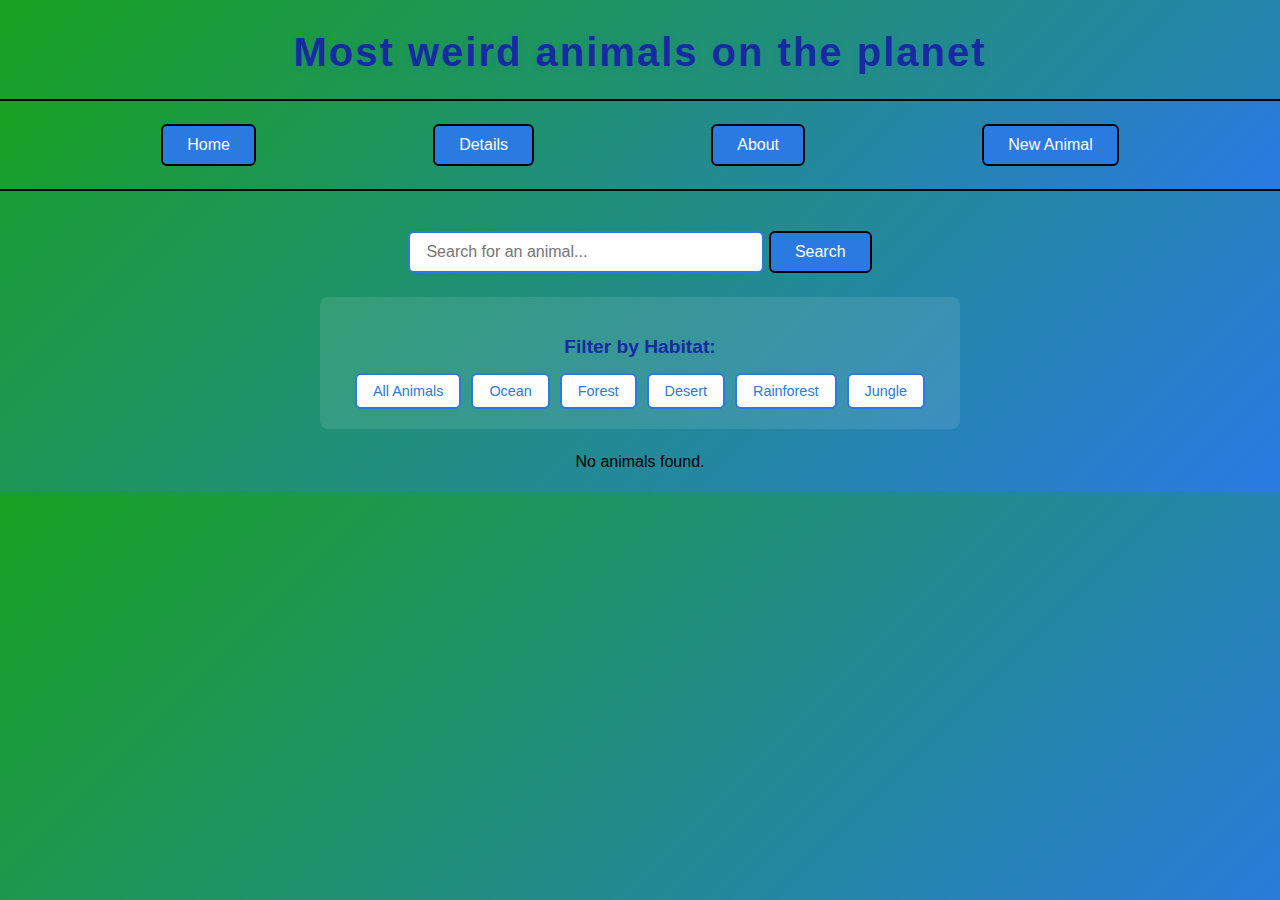
<file: src/main/resources/static/index.html>
<!DOCTYPE html>
<html lang="en">

<head>
    <meta charset="UTF-8">
    <meta name="viewport" content="width=device-width, initial-scale=1.0">
    <title>Amazing Animals</title>
    <link rel="stylesheet" href="index.css">
    <script src="api.js"></script>
    <script src="index.js"></script>
</head>

<body>
    <h1 class="main-heading">Most weird animals on the planet</h1>

    <div class="button-section">
        <div class="button-row">
            <a href="index.html"><button>Home</button></a>
            <a href="details.html"><button>Details</button></a>
            <a href="about.html"><button>About</button></a>
            <a href="new-animal-form.html"><button>New Animal</button></a>
        </div>
    </div>

    <!-- Search bar below button section -->
    <div class="search-bar-container">
        <form>
            <input type="text" id="searchBar" placeholder="Search for an animal..." />
            <button type="submit" id="searchButton">Search</button>
        </form>
    </div>

    <!-- Habitat filter buttons -->
    <div class="filter-container">
        <h3>Filter by Habitat:</h3>
        <div class="filter-buttons">
            <button onclick="showAllAnimals()">All Animals</button>
            <button onclick="filterByHabitat('Ocean')">Ocean</button>
            <button onclick="filterByHabitat('Forest')">Forest</button>
            <button onclick="filterByHabitat('Desert')">Desert</button>
            <button onclick="filterByHabitat('Rainforest')">Rainforest</button>
            <button onclick="filterByHabitat('Jungle')">Jungle</button>
        </div>
    </div>

    <!-- Loading message - will be replaced by dynamic content -->
    <div id="loading-message" style="text-align: center; margin: 20px;">
        Loading animals...
    </div>

    <!-- Edit Animal Modal -->
    <div id="editModal" class="modal">
        <div class="modal-content">
            <div class="modal-header">
                <h2>Edit Animal</h2>
                <span class="close" onclick="closeEditModal()">&times;</span>
            </div>
            <form id="editAnimalForm" onsubmit="handleEditSubmit(event)">
                <input type="hidden" id="editAnimalId">
                
                <div class="form-group">
                    <label for="editName">Name:</label>
                    <input type="text" id="editName" required>
                </div>
                
                <div class="form-group">
                    <label for="editDescription">Description:</label>
                    <textarea id="editDescription" required></textarea>
                </div>
                
                <div class="form-group">
                    <label for="editHabitat">Habitat:</label>
                    <input type="text" id="editHabitat">
                </div>
                
                <div class="form-group">
                    <label for="editSpecies">Species:</label>
                    <input type="text" id="editSpecies">
                </div>
                
                <div class="form-actions">
                    <button type="submit" class="save-btn">Save Changes</button>
                    <button type="button" class="cancel-btn" onclick="closeEditModal()">Cancel</button>
                </div>
            </form>
        </div>
    </div>

    <!-- Animals will be dynamically loaded here by JavaScript -->

</body>

</html>
</file>
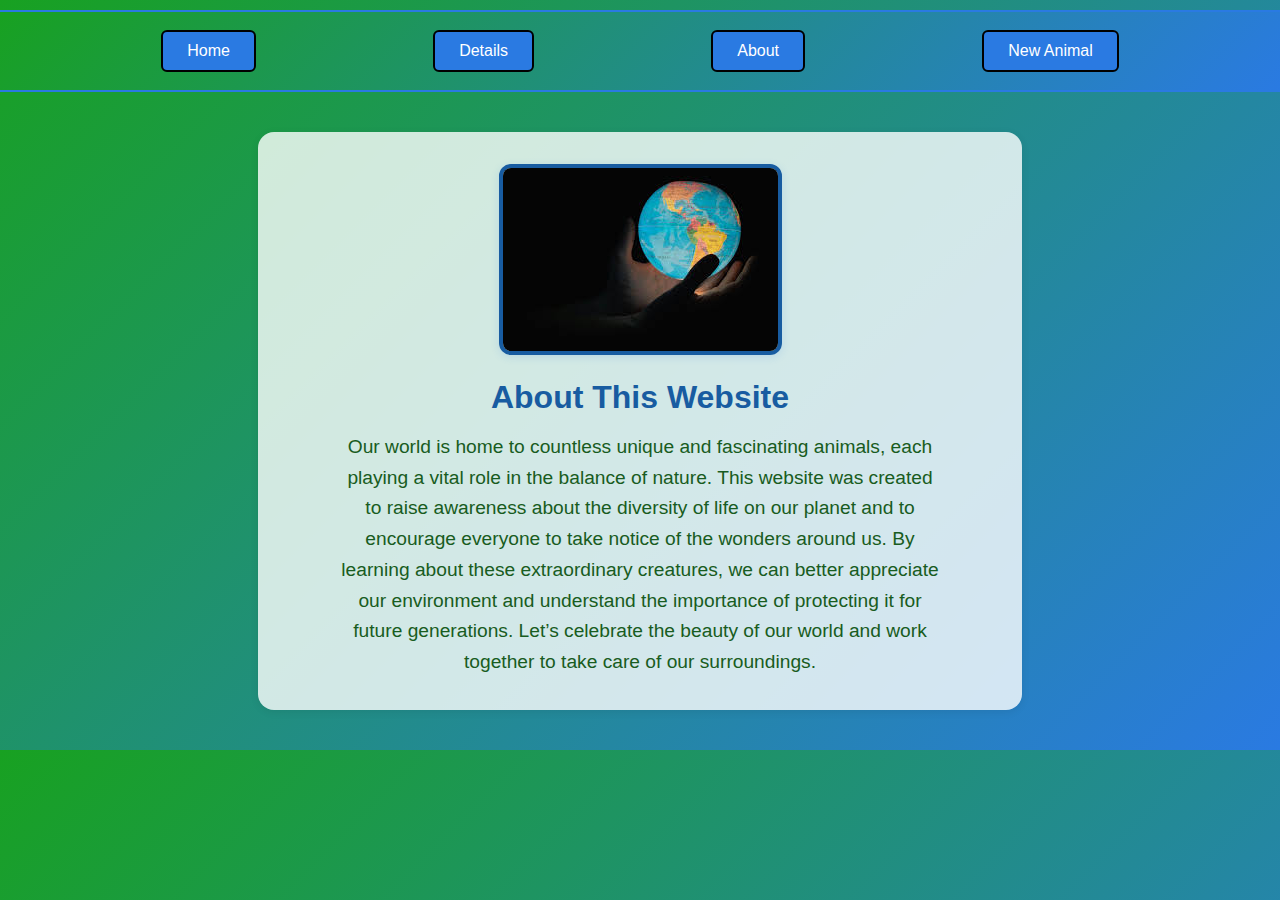
<file: src/main/resources/static/about.html>
<!DOCTYPE html>
<html lang="en">
<head>
    <meta charset="UTF-8">
    <meta name="viewport" content="width=device-width, initial-scale=1.0">
    <title>About This Website</title>
    <link rel="stylesheet" href="about.css">
</head>
<body>
    <div class="button-section">
        <div class="button-row">
            <a href="index.html"><button>Home</button></a>
            <a href="details.html"><button>Details</button></a>
            <a href="about.html"><button>About</button></a>
            <a href="new-animal-form.html"><button>New Animal</button></a>
        </div>
    </div>

    <main class="about-main">
        <img src="Imagesfor340web/World.jpg" alt="Image of the planet Earth" class="about-image"/>
        <div class="about-message">
            <h1>About This Website</h1>
            <p>
                Our world is home to countless unique and fascinating animals, each playing a vital role in the balance of nature. This website was created to raise awareness about the diversity of life on our planet and to encourage everyone to take notice of the wonders around us. By learning about these extraordinary creatures, we can better appreciate our environment and understand the importance of protecting it for future generations. Let’s celebrate the beauty of our world and work together to take care of our surroundings.
            </p>
        </div>
    </main>
</body>
</html>
</file>
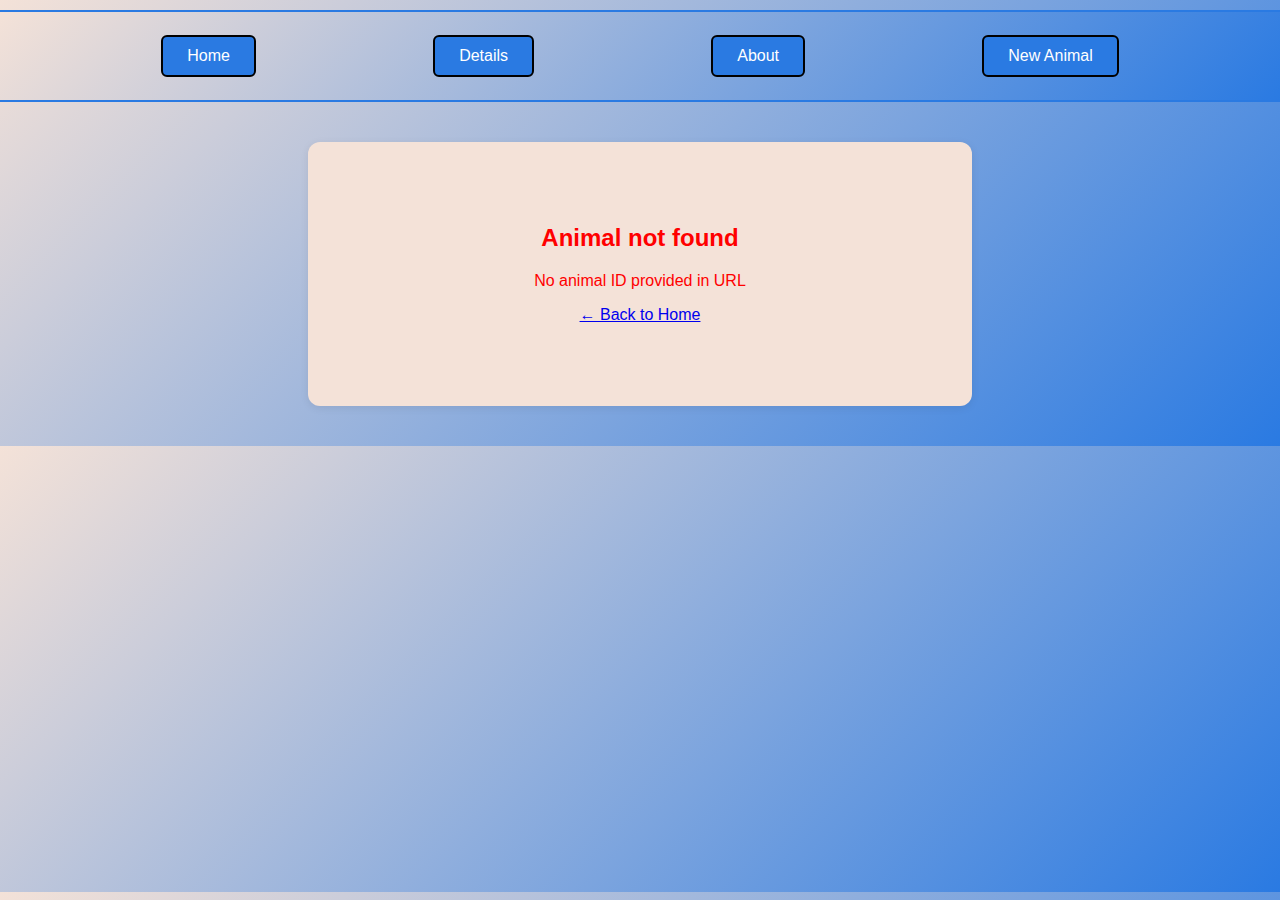
<file: src/main/resources/static/details.html>
<!DOCTYPE html>
<html lang="en">
<head>
    <meta charset="UTF-8">
    <meta name="viewport" content="width=device-width, initial-scale=1.0">
    <title>Animal Details</title>
    <link rel="stylesheet" href="details.css">
    <script src="api.js"></script>
    <script src="details.js"></script>
</head>
<body>
    <div class="button-section">
        <div class="button-row">
            <a href="index.html"><button>Home</button></a>
            <a href="details.html"><button>Details</button></a>
            <a href="about.html"><button>About</button></a>
            <a href="new-animal-form.html"><button>New Animal</button></a>
        </div>
    </div>

    <main class="details-main">
        <div id="loading-message" style="text-align: center; margin: 50px;">
            Loading animal details...
        </div>
        
        <div id="animal-details" style="display: none;">
            <h1 id="animal-title" class="details-heading"></h1>
            <img id="animal-image" alt="" class="details-image">
            <p id="animal-description"></p>
            <ul id="animal-info">
                <li><strong>Habitat:</strong> <span id="animal-habitat"></span></li>
                <li><strong>Species:</strong> <span id="animal-species"></span></li>
                <li><strong>ID:</strong> <span id="animal-id"></span></li>
            </ul>
        </div>
        
        <div id="error-message" style="display: none; text-align: center; color: red; margin: 50px;">
            <h2>Animal not found</h2>
            <p>The requested animal could not be found.</p>
            <a href="index.html">← Back to Home</a>
        </div>
    </main>
</body>
</html>
</file>
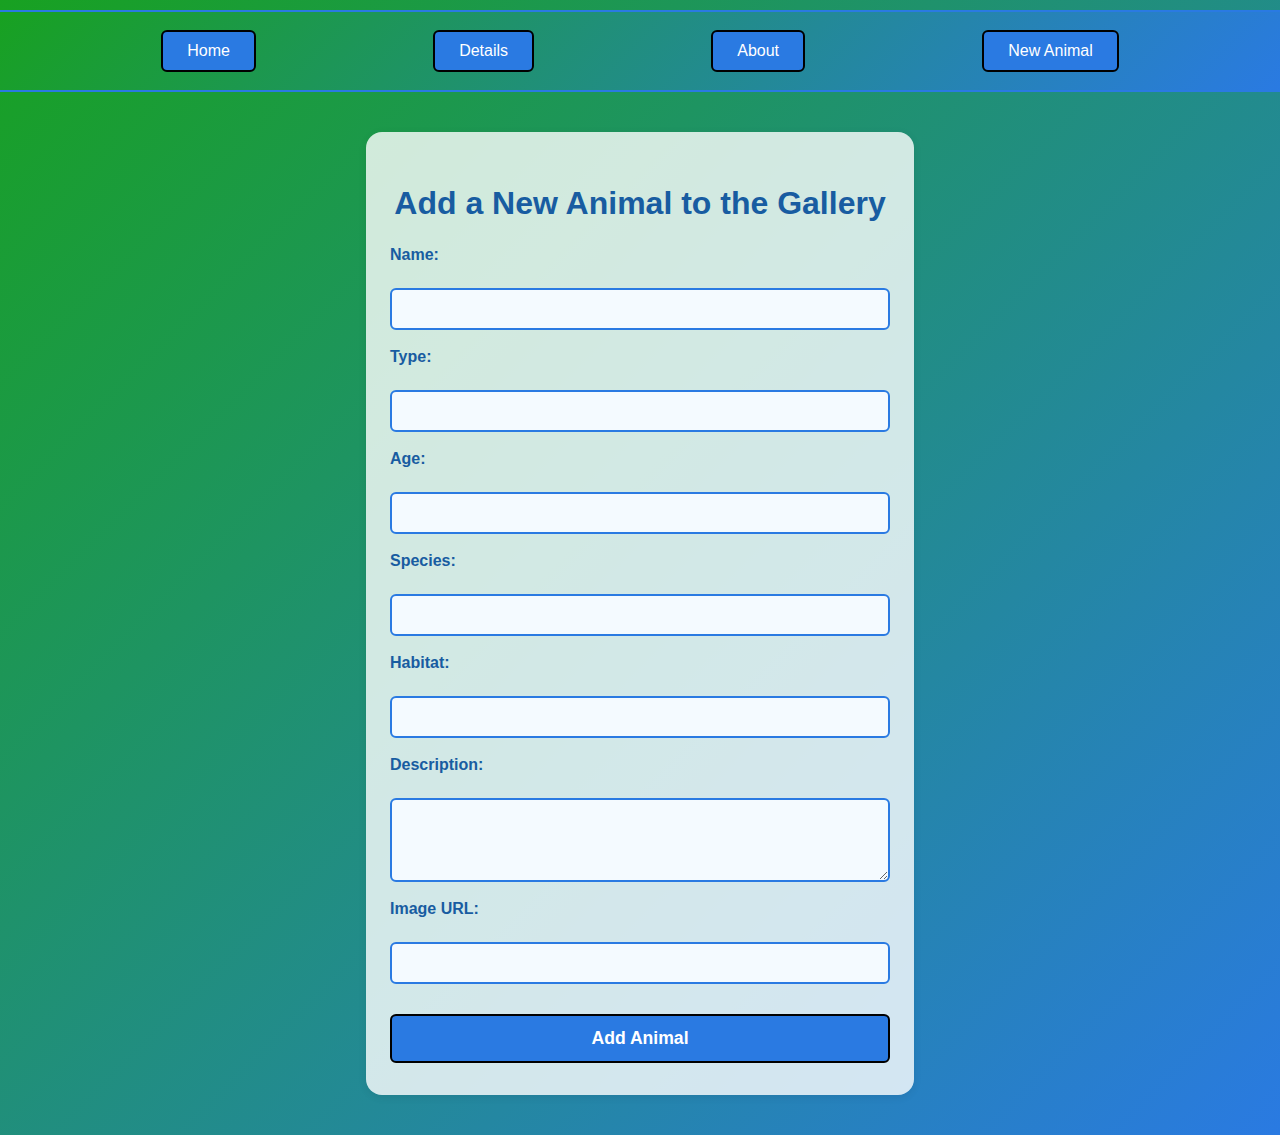
<file: src/main/resources/static/new-animal-form.html>
<!DOCTYPE html>
<html lang="en">
<head>
    <meta charset="UTF-8">
    <meta name="viewport" content="width=device-width, initial-scale=1.0">
    <title>Add a New Animal</title>
    <link rel="stylesheet" href="new-animal.css">
    <script src="api.js"></script>
    <script src="new-animal-form.js"></script>
</head>
<body>
    <div class="button-section">
        <div class="button-row">
            <a href="index.html"><button>Home</button></a>
            <a href="details.html"><button>Details</button></a>
            <a href="about.html"><button>About</button></a>
            <a href="new-animal-form.html"><button>New Animal</button></a>
        </div>
    </div>

    <main class="new-animal-main">
        <h1>Add a New Animal to the Gallery</h1>
        <form class="new-animal-form">
            <label for="animal-name">Name:</label>
            <input type="text" id="animal-name" name="animal-name" required>

            <label for="animal-type">Type:</label>
            <input type="text" id="animal-type" name="animal-type" required>

            <label for="animal-age">Age:</label>
            <input type="number" id="animal-age" name="animal-age" min="0" required>

            <label for="animal-species">Species:</label>
            <input type="text" id="animal-species" name="animal-species" required>

            <label for="animal-habitat">Habitat:</label>
            <input type="text" id="animal-habitat" name="animal-habitat">

            <label for="animal-description">Description:</label>
            <textarea id="animal-description" name="animal-description" rows="4" required></textarea>

            <label for="animal-image">Image URL:</label>
            <input type="url" id="animal-image" name="animal-image">

            <button type="submit">Add Animal</button>
        </form>
    </main>
</body>
</html>
</file>
<file: src/main/resources/static/index.css>
body {
    background: linear-gradient(135deg, #18a121 0%, #2a7ae2 100%);
    font-family: 'Segoe UI', Arial, sans-serif;
    margin: 0;
    padding: 0;
}

.button-row {
    display: flex;
    justify-content: space-evenly; /* Evenly space buttons and center them */
    align-items: center;
    margin-bottom: 5px;
    margin-top: 5px;
    gap: 16px; /* Space between buttons */
}

.button-row a button {
    padding: 10px 24px;
    font-size: 1em;
    border-radius: 6px;
    border: 2px solid #000; /* Add black border */
    background: #2a7ae2;
    color: #fff;
    cursor: pointer;
    transition: background 0.2s;
}

.button-row a button:hover {
    background: #18a14f;
}

.main-heading {
    text-align: center;
    margin-top: 30px;
    margin-bottom: 24px;
    font-size: 2.5em;
    font-family: 'Segoe UI', Arial, sans-serif;
    color: #182aa1;
    letter-spacing: 2px;
    font-weight: bold;
    text-shadow: 1px 2px 8px rgba(42,122,226,0.10);
}

.button-section {
    border-top: 2px solid #000000;
    border-bottom: 2px solid #000000;
    background: linear-gradient(135deg, #18a121 0%, #2a7ae2 100%);
    padding: 18px 0;
    margin-bottom: 40px;
    margin-top: 10px;
}

figure {
    border: 2px solid #2a7ae2;
    border-radius: 12px;
    background: #ffffff;
    box-shadow: 0 2px 8px rgba(42,122,226,0.08);
    padding: 20px;
    margin: 30px auto;
    max-width: 400px;
    text-align: center;
}

figure figcaption {
    margin-top: 12px;
    font-size: 1em;
    color: #333;
}

.snake-section {
    background: #c7afa2; /* Sandy color */
}

.monkey-section {
    text-align: center;
    background-color: #3bb453;
}

.spider-section {
    background: #278b13; /* Brown color */
}

.GoblinShark-section {
    background: #2f6487; /* Light blue color */
}

.BlueDragon-section {
    background: #2f6487; /* Light purple color */
}

.search-bar-container {
    display: flex;
    justify-content: center;
    align-items: center;
    margin: 24px 0;
    gap: 10px;
}

#searchBar {
    width: 320px;
    padding: 10px 16px;
    font-size: 1em;
    border-radius: 6px;
    border: 2px solid #2a7ae2;
}

#searchButton {
    padding: 10px 24px;
    font-size: 1em;
    border-radius: 6px;
    border: 2px solid #000;
    background: #2a7ae2;
    color: #fff;
    cursor: pointer;
    transition: background 0.2s;
}

#searchButton:hover {
    background: #18a14f;
}

/* Filter container styling */
.filter-container {
    text-align: center;
    margin: 24px 0;
    padding: 20px;
    background: rgba(255, 255, 255, 0.1);
    border-radius: 8px;
    max-width: 600px;
    margin-left: auto;
    margin-right: auto;
}

.filter-container h3 {
    color: #182aa1;
    margin-bottom: 15px;
    font-size: 1.2em;
}

.filter-buttons {
    display: flex;
    flex-wrap: wrap;
    justify-content: center;
    gap: 10px;
}

.filter-buttons button {
    padding: 8px 16px;
    font-size: 0.9em;
    border-radius: 6px;
    border: 2px solid #2a7ae2;
    background: #ffffff;
    color: #2a7ae2;
    cursor: pointer;
    transition: all 0.2s;
}

.filter-buttons button:hover {
    background: #2a7ae2;
    color: #ffffff;
}

/* Animal action buttons */
.animal-actions {
    display: flex;
    justify-content: center;
    gap: 10px;
    margin-top: 15px;
}

.edit-btn, .delete-btn {
    padding: 6px 12px;
    font-size: 0.8em;
    border-radius: 4px;
    border: none;
    cursor: pointer;
    transition: all 0.2s;
}

.edit-btn {
    background: #28a745;
    color: white;
}

.edit-btn:hover {
    background: #218838;
}

.delete-btn {
    background: #dc3545;
    color: white;
}

.delete-btn:hover {
    background: #c82333;
}

/* Modal styles */
.modal {
    display: none;
    position: fixed;
    z-index: 1000;
    left: 0;
    top: 0;
    width: 100%;
    height: 100%;
    background-color: rgba(0,0,0,0.5);
}

.modal-content {
    background-color: #fefefe;
    margin: 5% auto;
    padding: 0;
    border-radius: 8px;
    width: 90%;
    max-width: 500px;
    box-shadow: 0 4px 20px rgba(0,0,0,0.3);
}

.modal-header {
    display: flex;
    justify-content: space-between;
    align-items: center;
    padding: 20px;
    background: #2a7ae2;
    color: white;
    border-radius: 8px 8px 0 0;
}

.modal-header h2 {
    margin: 0;
}

.close {
    color: white;
    font-size: 28px;
    font-weight: bold;
    cursor: pointer;
}

.close:hover {
    opacity: 0.7;
}

.form-group {
    margin: 20px;
}

.form-group label {
    display: block;
    margin-bottom: 5px;
    font-weight: bold;
    color: #333;
}

.form-group input, .form-group textarea {
    width: 100%;
    padding: 10px;
    border: 2px solid #ddd;
    border-radius: 4px;
    font-size: 14px;
    box-sizing: border-box;
}

.form-group textarea {
    height: 80px;
    resize: vertical;
}

.form-actions {
    display: flex;
    justify-content: flex-end;
    gap: 10px;
    padding: 20px;
    border-top: 1px solid #eee;
}

.save-btn, .cancel-btn {
    padding: 10px 20px;
    border: none;
    border-radius: 4px;
    cursor: pointer;
    font-size: 14px;
}

.save-btn {
    background: #28a745;
    color: white;
}

.save-btn:hover {
    background: #218838;
}

.cancel-btn {
    background: #6c757d;
    color: white;
}

.cancel-btn:hover {
    background: #5a6268;
}
</file>
<file: src/main/resources/static/about.css>
body {
    background: linear-gradient(135deg, #18a121 0%, #2a7ae2 100%);
    font-family: 'Segoe UI', Arial, sans-serif;
    margin: 0;
    padding: 0;
}

.button-section {
    border-top: 2px solid #2a7ae2;
    border-bottom: 2px solid #2a7ae2;
    background: linear-gradient(135deg, #18a121 0%, #2a7ae2 100%);
    padding: 18px 0;
    margin-bottom: 40px;
    margin-top: 10px;
}

.button-row {
    display: flex;
    justify-content: space-evenly;
    align-items: center;
    gap: 16px;
}

.button-row a button {
    padding: 10px 24px;
    font-size: 1em;
    border-radius: 6px;
    border: 2px solid #000;
    background: #2a7ae2;
    color: #fff;
    cursor: pointer;
    transition: background 0.2s;
}

.button-row a button:hover {
    background: #18a14f;
}

.main-heading {
    text-align: center;
    margin-top: 30px;
    margin-bottom: 24px;
    font-size: 2.5em;
    font-family: 'Segoe UI', Arial, sans-serif;
    color: #182aa1;
    letter-spacing: 2px;
    font-weight: bold;
    text-shadow: 1px 2px 8px rgba(42,122,226,0.10);
}

.about-main {
    max-width: 700px;
    margin: 40px auto;
    background: #ffffffcc;
    border-radius: 16px;
    box-shadow: 0 2px 8px rgba(0,0,0,0.08);
    padding: 32px;
    text-align: center;
}

.about-image {
    display: block;
    margin: 0 auto 24px auto;
    max-width: 350px;
    border-radius: 12px;
    border: 4px solid #185ca1;
    box-shadow: 0 2px 8px rgba(42,122,226,0.15);
}

.about-message h1 {
    color: #185ca1;
    margin-bottom: 16px;
}

.about-message p {
    font-size: 1.2em;
    color: #185c21;
    line-height: 1.6;
    margin: 0 auto;
    max-width: 600px;
}
</file>
<file: src/main/resources/static/details.css>
body {
    background: linear-gradient(135deg, #f4e2d8 0%, #2a7ae2 100%);
    font-family: 'Segoe UI', Arial, sans-serif;
    margin: 0;
    padding: 0;
}

.button-row {
    display: flex;
    justify-content: space-evenly; /* Evenly space buttons and center them */
    align-items: center;
    margin-bottom: 5px;
    margin-top: 5px;
    gap: 16px; /* Space between buttons */
}

.button-row a button {
    padding: 10px 24px;
    font-size: 1em;
    border-radius: 6px;
    border: 2px solid #000; /* Add black border */
    background: #2a7ae2;
    color: #fff;
    cursor: pointer;
    transition: background 0.2s;
}

.button-row a button:hover {
    background: #18a14f;
}

.main-heading {
    text-align: center;
    margin-top: 30px;
    margin-bottom: 24px;
    font-size: 2.5em;
    font-family: 'Segoe UI', Arial, sans-serif;
    color: #182aa1;
    letter-spacing: 2px;
    font-weight: bold;
    text-shadow: 1px 2px 8px rgba(42,122,226,0.10);
}

.button-section {
    border-top: 2px solid #2a7ae2;
    border-bottom: 2px solid #2a7ae2;
    background: linear-gradient(135deg, #f4e2d8 0%, #2a7ae2 100%);
    padding: 18px 0;
    margin-bottom: 40px;
    margin-top: 10px;
}

.details-main {
    max-width: 600px;
    margin: 40px auto;
    background: #f4e2d8;
    border-radius: 12px;
    box-shadow: 0 2px 8px rgba(0,0,0,0.08);
    padding: 32px;
}

.details-heading {
    text-align: center;
    color: #185ca1;
    margin-bottom: 24px;
}

.details-image {
    display: block;
    margin: 0 auto 24px auto;
    max-width: 100%;
    border-radius: 8px;
    border: 2px solid #2a7ae2;
}
</file>
<file: src/main/resources/static/new-animal.css>
body {
    background: linear-gradient(135deg, #18a121 0%, #2a7ae2 100%);
    font-family: 'Segoe UI', Arial, sans-serif;
    margin: 0;
    padding: 0;
}

.button-section {
    border-top: 2px solid #2a7ae2;
    border-bottom: 2px solid #2a7ae2;
    background: linear-gradient(135deg, #18a121 0%, #2a7ae2 100%);
    padding: 18px 0;
    margin-bottom: 40px;
    margin-top: 10px;
}

.button-row {
    display: flex;
    justify-content: space-evenly;
    align-items: center;
    gap: 16px;
}

.button-row a button {
    padding: 10px 24px;
    font-size: 1em;
    border-radius: 6px;
    border: 2px solid #000;
    background: #2a7ae2;
    color: #fff;
    cursor: pointer;
    transition: background 0.2s;
}

.button-row a button:hover {
    background: #18a14f;
}

.new-animal-main {
    max-width: 500px;
    margin: 40px auto;
    background: #ffffffcc;
    border-radius: 16px;
    box-shadow: 0 2px 8px rgba(0,0,0,0.08);
    padding: 32px 24px;
}

.new-animal-main h1 {
    text-align: center;
    color: #185ca1;
    margin-bottom: 24px;
}

.new-animal-form {
    display: flex;
    flex-direction: column;
    gap: 18px;
}

.new-animal-form label {
    font-weight: bold;
    color: #185ca1;
    margin-bottom: 6px;
}

.new-animal-form input,
.new-animal-form textarea {
    padding: 10px 12px;
    border-radius: 6px;
    border: 2px solid #2a7ae2;
    font-size: 1em;
    background: #f4faff;
    transition: border-color 0.2s;
}

.new-animal-form input:focus,
.new-animal-form textarea:focus {
    border-color: #18a121;
    outline: none;
}

.new-animal-form button[type="submit"] {
    margin-top: 12px;
    padding: 12px 0;
    background: #2a7ae2;
    color: #fff;
    font-size: 1.1em;
    border: 2px solid #000;
    border-radius: 6px;
    cursor: pointer;
    font-weight: bold;
    transition: background 0.2s;
}

.new-animal-form button[type="submit"]:hover {
    background: #18a121;
}
</file>
